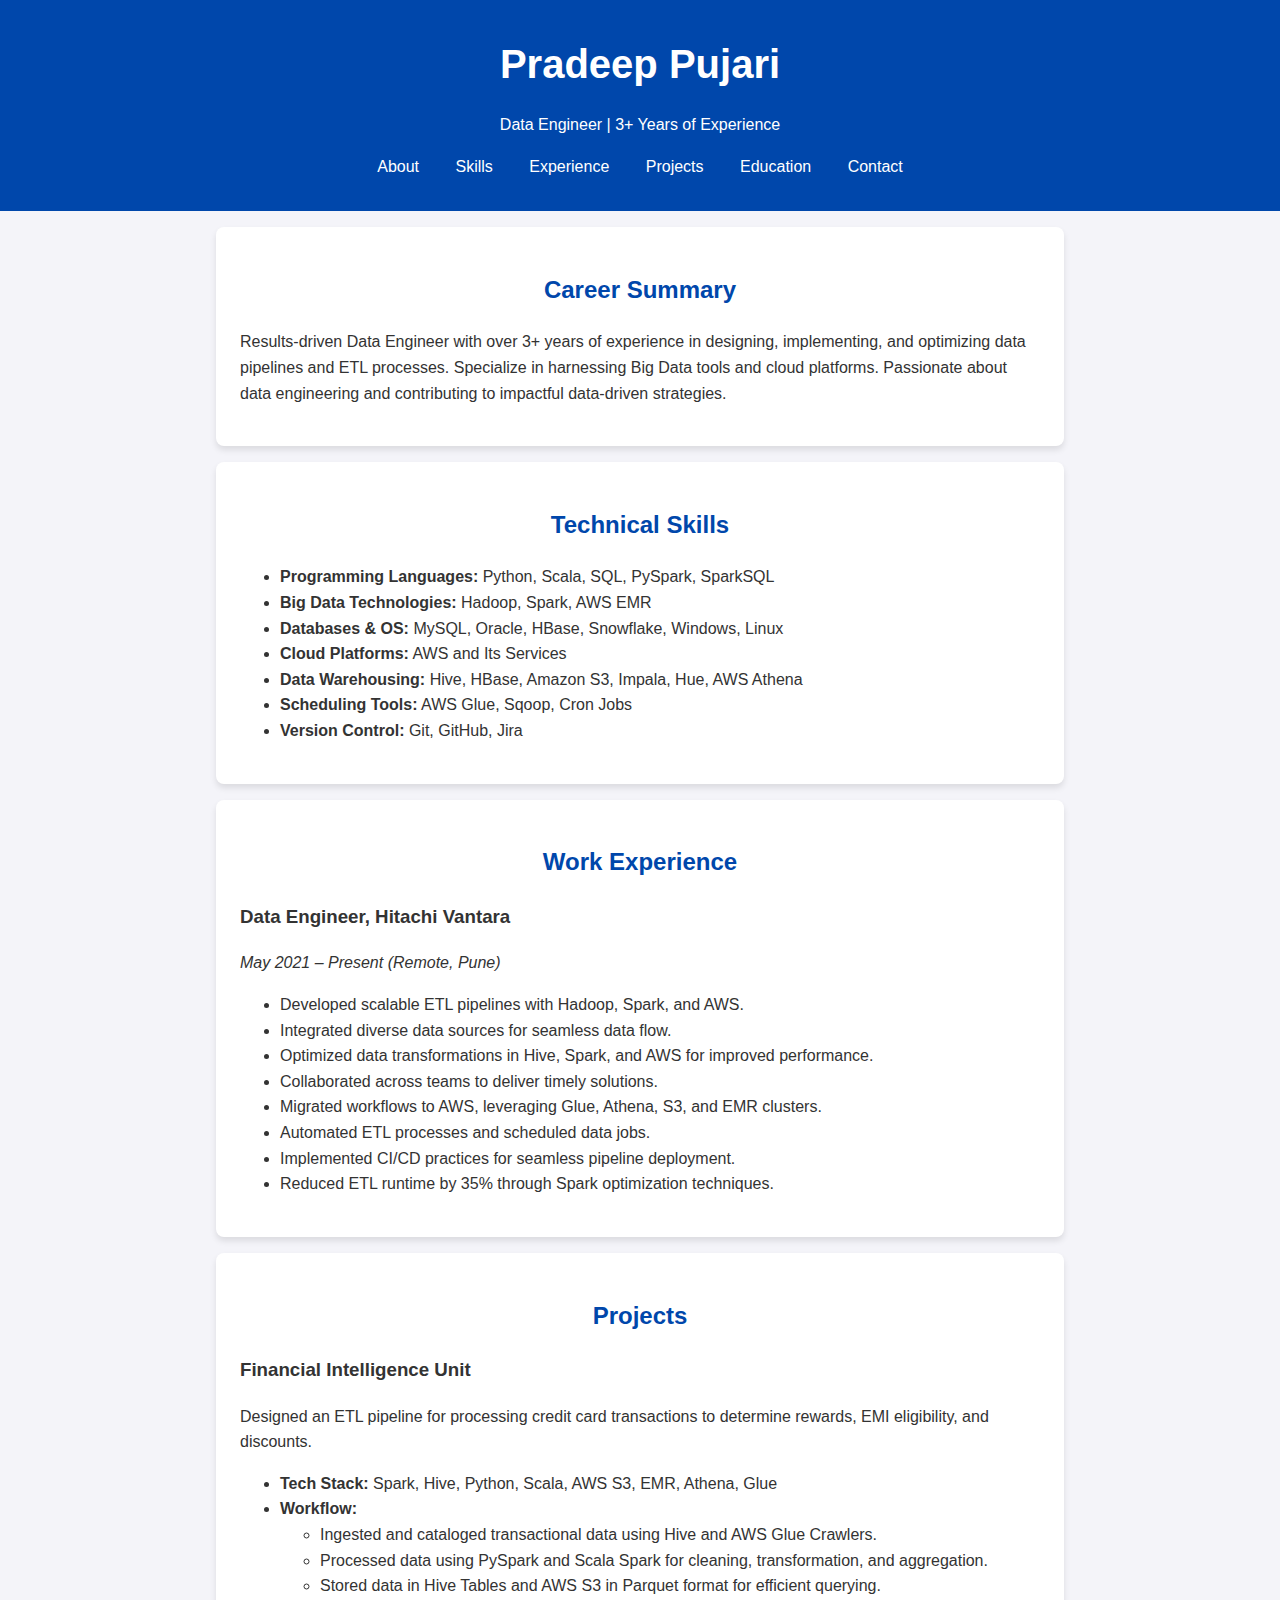
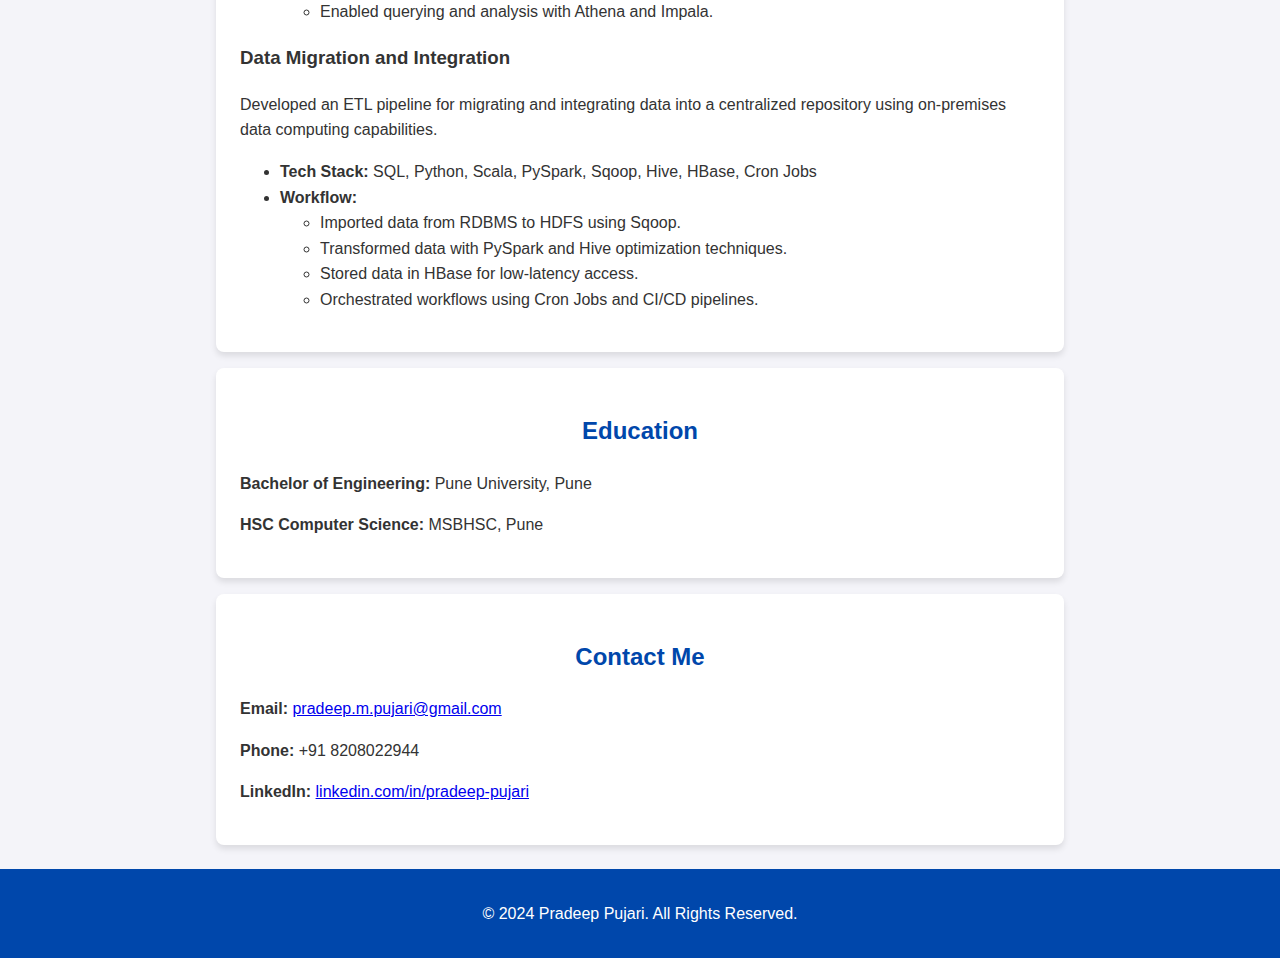
<file: index.html>
<!DOCTYPE html>
<html lang="en">
<head>
    <meta charset="UTF-8">
    <meta name="viewport" content="width=device-width, initial-scale=1.0">
    <title>Pradeep Pujari | Data Engineer</title>
    <link rel="stylesheet" href="styles.css">
</head>
<body>
    <header>
        <div class="container">
            <h1>Pradeep Pujari</h1>
            <p>Data Engineer | 3+ Years of Experience</p>
            <nav>
                <a href="#about">About</a>
                <a href="#skills">Skills</a>
                <a href="#experience">Experience</a>
                <a href="#projects">Projects</a>
                <a href="#education">Education</a>
                <a href="#contact">Contact</a>
            </nav>
        </div>
    </header>
    <main>
        <section id="about">
            <h2>Career Summary</h2>
            <p>
                Results-driven Data Engineer with over 3+ years of experience in designing, implementing, and optimizing data pipelines and ETL processes. Specialize in harnessing Big Data tools and cloud platforms. Passionate about data engineering and contributing to impactful data-driven strategies.
            </p>
        </section>
        <section id="skills">
            <h2>Technical Skills</h2>
            <ul>
                <li><strong>Programming Languages:</strong> Python, Scala, SQL, PySpark, SparkSQL</li>
                <li><strong>Big Data Technologies:</strong> Hadoop, Spark, AWS EMR</li>
                <li><strong>Databases & OS:</strong> MySQL, Oracle, HBase, Snowflake, Windows, Linux</li>
                <li><strong>Cloud Platforms:</strong> AWS and Its Services</li>
                <li><strong>Data Warehousing:</strong> Hive, HBase, Amazon S3, Impala, Hue, AWS Athena</li>
                <li><strong>Scheduling Tools:</strong> AWS Glue, Sqoop, Cron Jobs</li>
                <li><strong>Version Control:</strong> Git, GitHub, Jira</li>
            </ul>
        </section>
        <section id="experience">
            <h2>Work Experience</h2>
            <h3>Data Engineer, Hitachi Vantara</h3>
            <p><em>May 2021 – Present (Remote, Pune)</em></p>
            <ul>
                <li>Developed scalable ETL pipelines with Hadoop, Spark, and AWS.</li>
                <li>Integrated diverse data sources for seamless data flow.</li>
                <li>Optimized data transformations in Hive, Spark, and AWS for improved performance.</li>
                <li>Collaborated across teams to deliver timely solutions.</li>
                <li>Migrated workflows to AWS, leveraging Glue, Athena, S3, and EMR clusters.</li>
                <li>Automated ETL processes and scheduled data jobs.</li>
                <li>Implemented CI/CD practices for seamless pipeline deployment.</li>
                <li>Reduced ETL runtime by 35% through Spark optimization techniques.</li>
            </ul>
        </section>
        <section id="projects">
            <h2>Projects</h2>
            <h3>Financial Intelligence Unit</h3>
            <p>Designed an ETL pipeline for processing credit card transactions to determine rewards, EMI eligibility, and discounts.</p>
            <ul>
                <li><strong>Tech Stack:</strong> Spark, Hive, Python, Scala, AWS S3, EMR, Athena, Glue</li>
                <li><strong>Workflow:</strong>
                    <ul>
                        <li>Ingested and cataloged transactional data using Hive and AWS Glue Crawlers.</li>
                        <li>Processed data using PySpark and Scala Spark for cleaning, transformation, and aggregation.</li>
                        <li>Stored data in Hive Tables and AWS S3 in Parquet format for efficient querying.</li>
                        <li>Enabled querying and analysis with Athena and Impala.</li>
                    </ul>
                </li>
            </ul>
            <h3>Data Migration and Integration</h3>
            <p>Developed an ETL pipeline for migrating and integrating data into a centralized repository using on-premises data computing capabilities.</p>
            <ul>
                <li><strong>Tech Stack:</strong> SQL, Python, Scala, PySpark, Sqoop, Hive, HBase, Cron Jobs</li>
                <li><strong>Workflow:</strong>
                    <ul>
                        <li>Imported data from RDBMS to HDFS using Sqoop.</li>
                        <li>Transformed data with PySpark and Hive optimization techniques.</li>
                        <li>Stored data in HBase for low-latency access.</li>
                        <li>Orchestrated workflows using Cron Jobs and CI/CD pipelines.</li>
                    </ul>
                </li>
            </ul>
        </section>
        <section id="education">
            <h2>Education</h2>
            <p><strong>Bachelor of Engineering:</strong> Pune University, Pune</p>
            <p><strong>HSC Computer Science:</strong> MSBHSC, Pune</p>
        </section>
        <section id="contact">
            <h2>Contact Me</h2>
            <p><strong>Email:</strong> <a href="mailto:pradeep.m.pujari@gmail.com">pradeep.m.pujari@gmail.com</a></p>
            <p><strong>Phone:</strong> +91 8208022944</p>
            <p><strong>LinkedIn:</strong> <a href="https://linkedin.com/in/pradeep-pujari-736b8a27a/" target="_blank">linkedin.com/in/pradeep-pujari</a></p>
        </section>
    </main>
    <footer>
        <p>&copy; 2024 Pradeep Pujari. All Rights Reserved.</p>
    </footer>
</body>
</html>
</file>
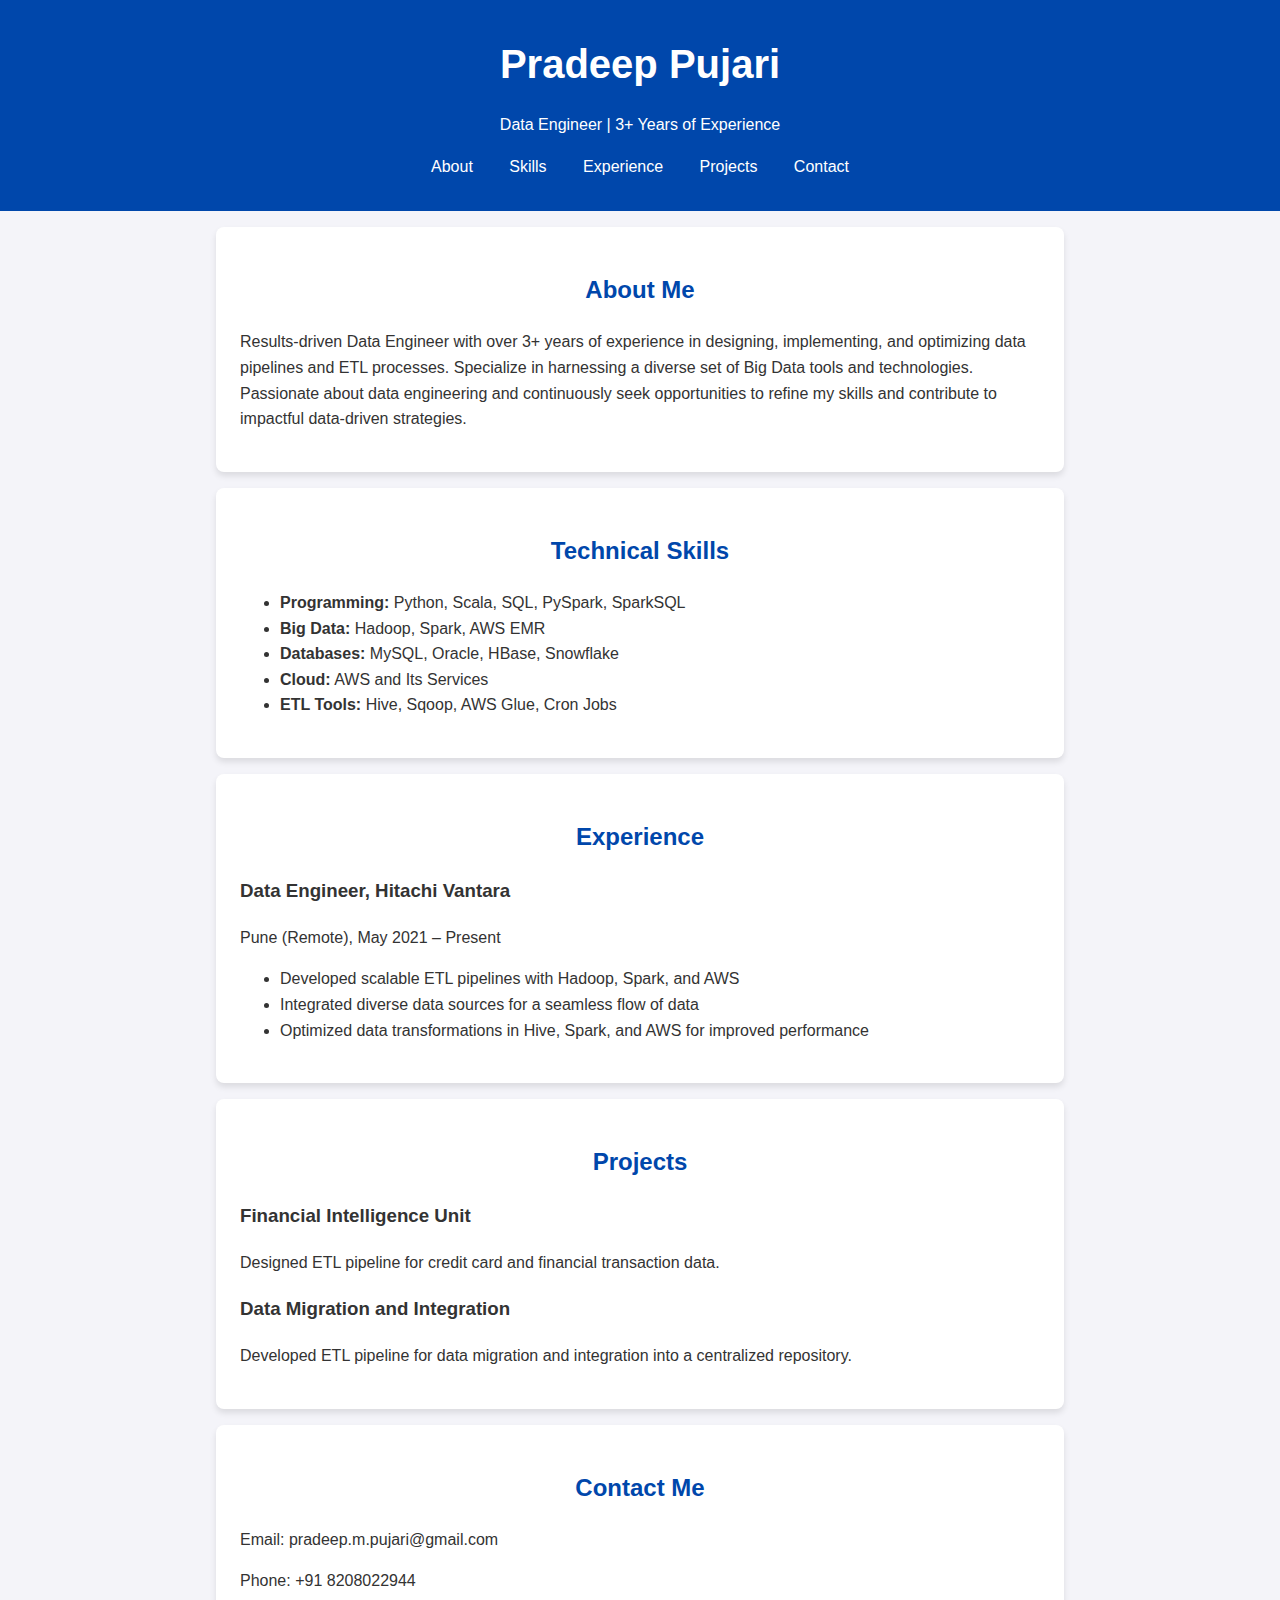
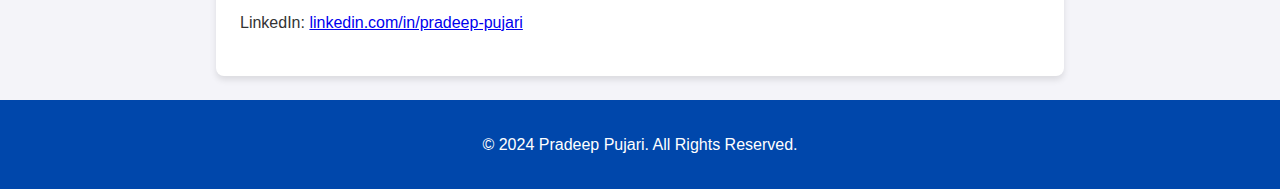
<file: resume_website.html>
<!DOCTYPE html>
<html lang="en">
<head>
    <meta charset="UTF-8">
    <meta name="viewport" content="width=device-width, initial-scale=1.0">
    <title>Pradeep Pujari | Data Engineer</title>
    <link rel="stylesheet" href="styles.css">
</head>
<body>
    <header>
        <div class="container">
            <h1>Pradeep Pujari</h1>
            <p>Data Engineer | 3+ Years of Experience</p>
            <nav>
                <a href="#about">About</a>
                <a href="#skills">Skills</a>
                <a href="#experience">Experience</a>
                <a href="#projects">Projects</a>
                <a href="#contact">Contact</a>
            </nav>
        </div>
    </header>
    <section id="about" class="section">
        <div class="container">
            <h2>About Me</h2>
            <p>Results-driven Data Engineer with over 3+ years of experience in designing, implementing, and optimizing data pipelines and ETL processes. Specialize in harnessing a diverse set of Big Data tools and technologies. Passionate about data engineering and continuously seek opportunities to refine my skills and contribute to impactful data-driven strategies.</p>
        </div>
    </section>
    <section id="skills" class="section">
        <div class="container">
            <h2>Technical Skills</h2>
            <ul>
                <li><strong>Programming:</strong> Python, Scala, SQL, PySpark, SparkSQL</li>
                <li><strong>Big Data:</strong> Hadoop, Spark, AWS EMR</li>
                <li><strong>Databases:</strong> MySQL, Oracle, HBase, Snowflake</li>
                <li><strong>Cloud:</strong> AWS and Its Services</li>
                <li><strong>ETL Tools:</strong> Hive, Sqoop, AWS Glue, Cron Jobs</li>
            </ul>
        </div>
    </section>
    <section id="experience" class="section">
        <div class="container">
            <h2>Experience</h2>
            <h3>Data Engineer, Hitachi Vantara</h3>
            <p>Pune (Remote), May 2021 – Present</p>
            <ul>
                <li>Developed scalable ETL pipelines with Hadoop, Spark, and AWS</li>
                <li>Integrated diverse data sources for a seamless flow of data</li>
                <li>Optimized data transformations in Hive, Spark, and AWS for improved performance</li>
            </ul>
        </div>
    </section>
    <section id="projects" class="section">
        <div class="container">
            <h2>Projects</h2>
            <h3>Financial Intelligence Unit</h3>
            <p>Designed ETL pipeline for credit card and financial transaction data.</p>
            <h3>Data Migration and Integration</h3>
            <p>Developed ETL pipeline for data migration and integration into a centralized repository.</p>
        </div>
    </section>
    <section id="contact" class="section">
        <div class="container">
            <h2>Contact Me</h2>
            <p>Email: pradeep.m.pujari@gmail.com</p>
            <p>Phone: +91 8208022944</p>
            <p>LinkedIn: <a href="https://linkedin.com/in/pradeep-pujari-736b8a27a/" target="_blank">linkedin.com/in/pradeep-pujari</a></p>
        </div>
    </section>
    <footer>
        <div class="container">
            <p>&copy; 2024 Pradeep Pujari. All Rights Reserved.</p>
        </div>
    </footer>
</body>
</html>
</file>
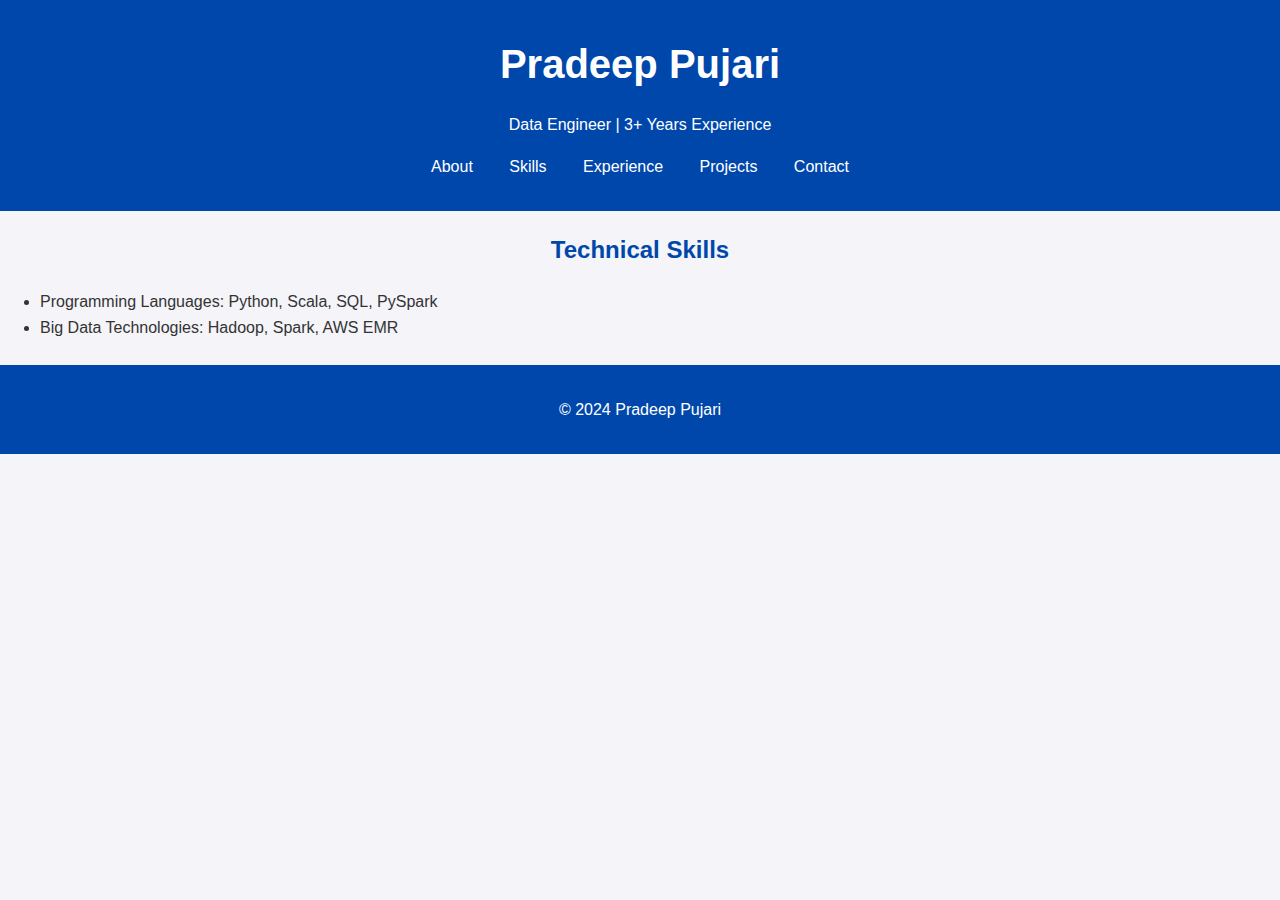
<file: skills.html>
<!DOCTYPE html>
<html lang="en">
<head>
    <meta charset="UTF-8">
    <meta name="viewport" content="width=device-width, initial-scale=1.0">
    <title>Pradeep Pujari | Skills</title>
    <link rel="stylesheet" href="styles.css">
</head>
<body>
    <header>
        <h1>Pradeep Pujari</h1>
        <p>Data Engineer | 3+ Years Experience</p>
        <nav>
            <a href="index.html">About</a>
            <a href="skills.html">Skills</a>
            <a href="experience.html">Experience</a>
            <a href="projects.html">Projects</a>
            <a href="contact.html">Contact</a>
        </nav>
    </header>
    <main>
        <h2>Technical Skills</h2>
        <ul>
            <li>Programming Languages: Python, Scala, SQL, PySpark</li>
            <li>Big Data Technologies: Hadoop, Spark, AWS EMR</li>
            <!-- Add more skills -->
        </ul>
    </main>
    <footer>
        <p>&copy; 2024 Pradeep Pujari</p>
    </footer>
</body>
</html>
</file>
<file: styles.css>
body {
    font-family: 'Arial', sans-serif;
    margin: 0;
    padding: 0;
    line-height: 1.6;
    color: #333;
    background-color: #f4f4f9;
}

header {
    background-color: #0047AB;
    color: white;
    padding: 2rem;
    text-align: center;
}

header h1 {
    margin: 0;
    font-size: 2.5rem;
}

header nav {
    margin-top: 1rem;
}

header nav a {
    color: white;
    text-decoration: none;
    margin: 0 1rem;
}

section {
    margin: 1rem auto;
    padding: 1.5rem;
    background: white;
    border-radius: 8px;
    max-width: 800px;
    box-shadow: 0px 4px 6px rgba(0, 0, 0, 0.1);
}

h2 {
    text-align: center;
    color: #0047AB;
}

footer {
    text-align: center;
    background: #0047AB;
    color: white;
    padding: 1rem;
    margin-top: 1.5rem;
}
</file>
